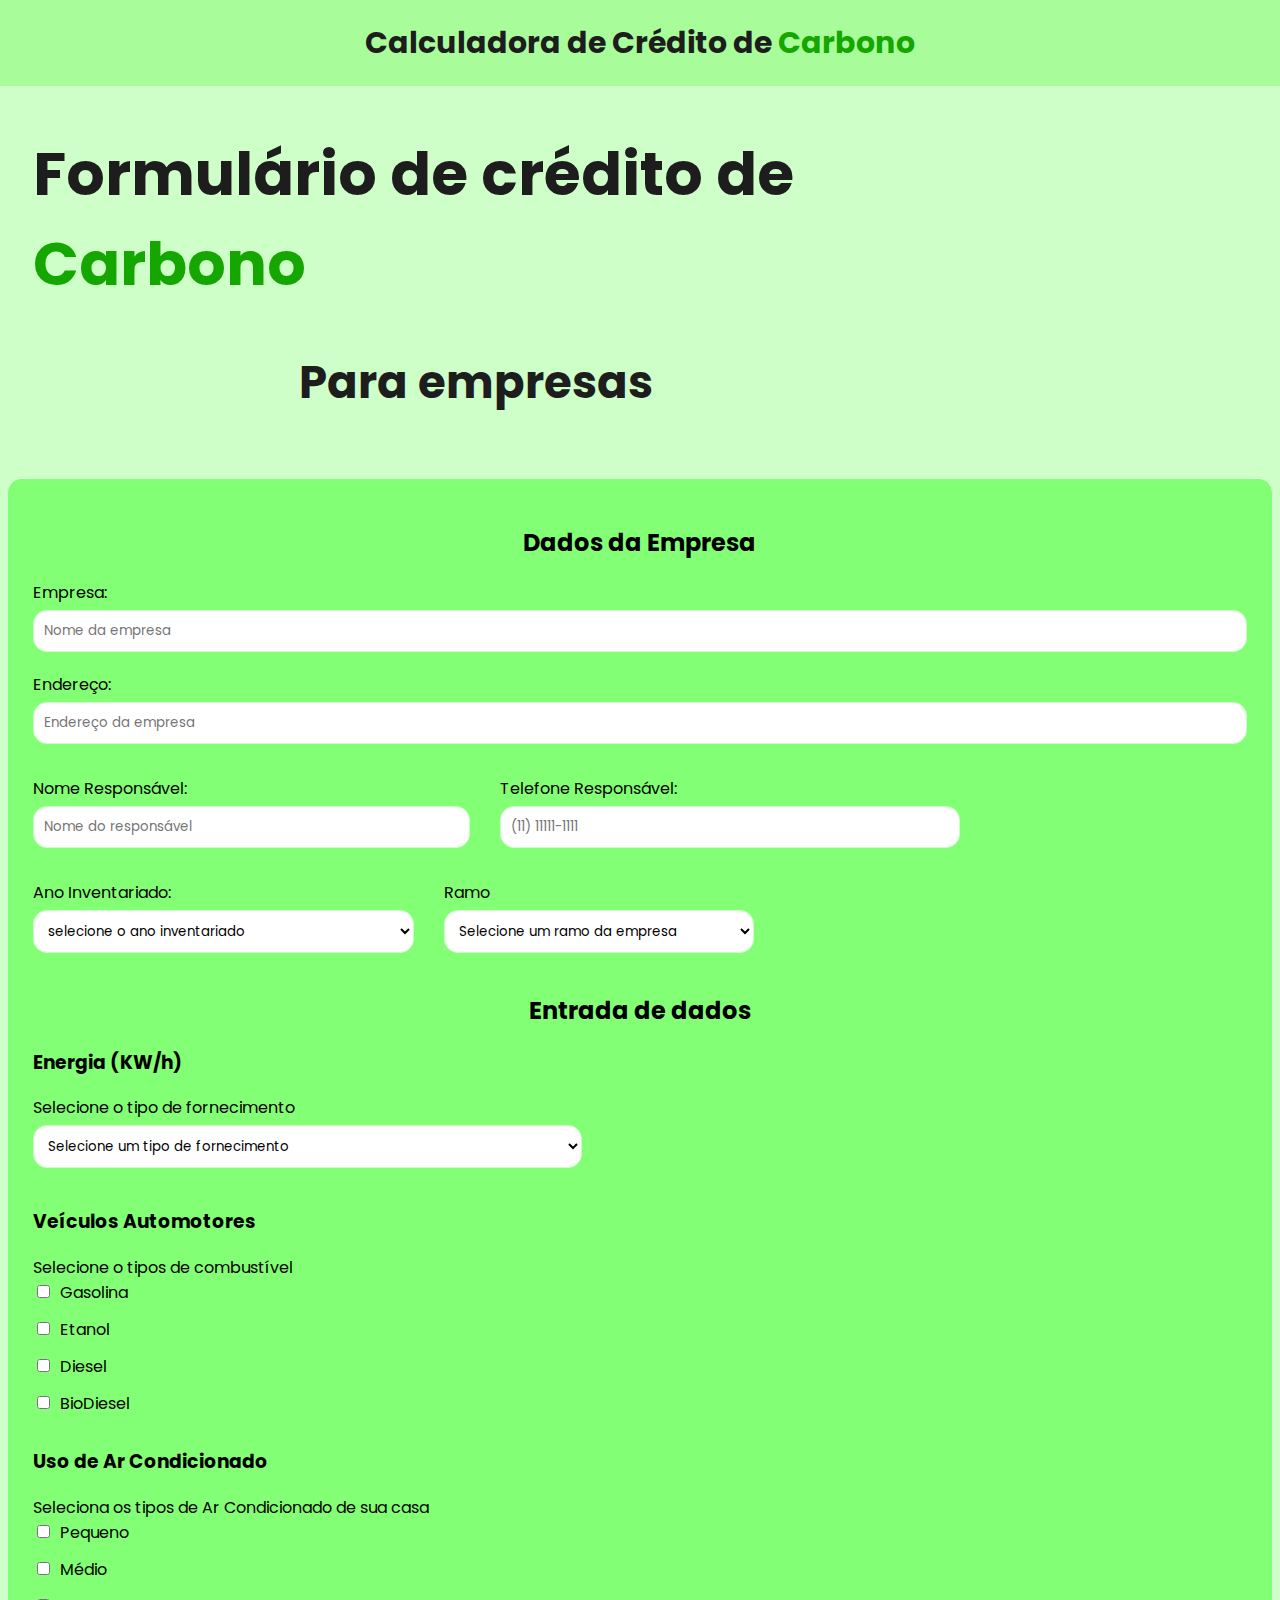
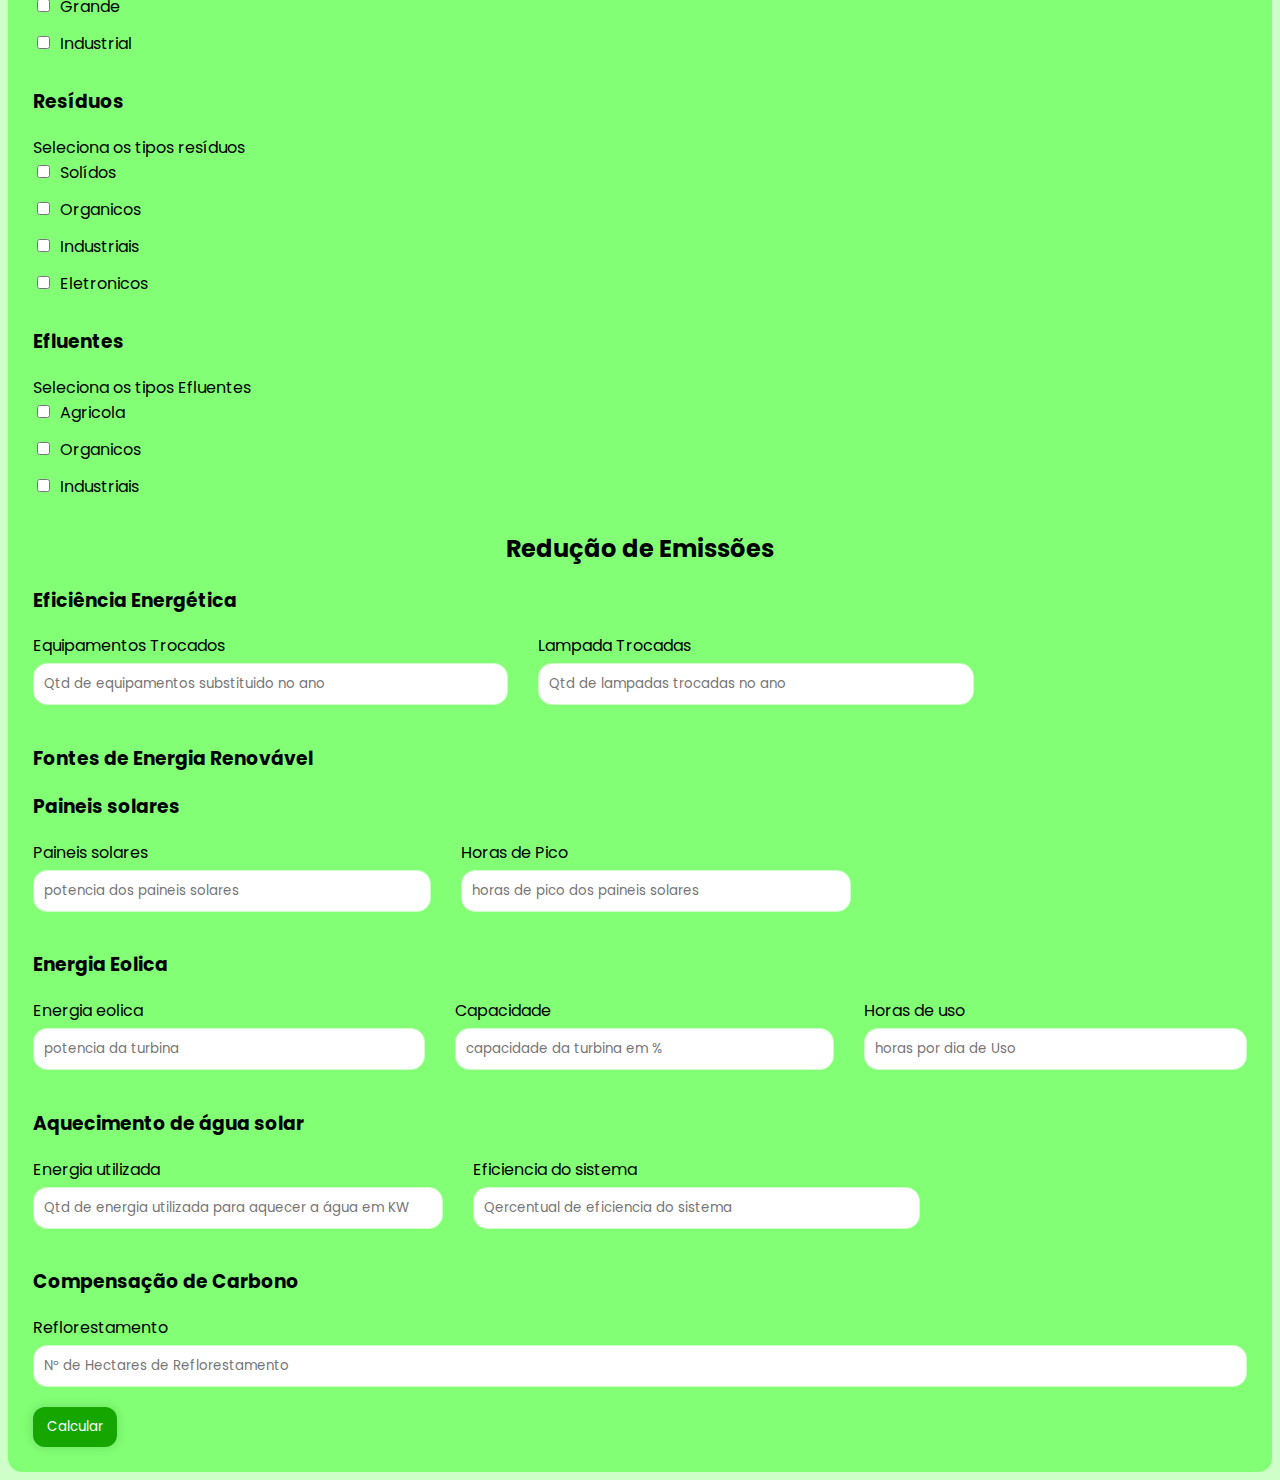
<file: templates/empresa/index.html>
<!doctype html>
<html lang="pt-BR">
<head>
    <meta charset="UTF-8">
    <meta name="viewport"
          content="width=device-width, user-scalable=no, initial-scale=1.0, maximum-scale=1.0, minimum-scale=1.0">
    <meta http-equiv="X-UA-Compatible" content="ie=edge">
    <link rel="stylesheet" href="/static/empresa/style.css">
    <title>Calculadora Empresa</title>
</head>
<body>
    <div id="navbar">
        <h1 class="title">Calculadora de Crédito de
            <span>Carbono</span>
        </h1>
    </div>
    <form action="/calculo" method="post">
        <div id="title_form">
            <div>
                <h1>Formulário de crédito de 
                    <span>Carbono</span>
                </h1>
                <h2>Para empresas</h2>
            </div>
        </div>
        <div class="formulario">
            <h2>Dados da Empresa</h2>
            <div>
                <div>
                    <input type="hidden" id="tipo" name="tipo" value="2">
                    <label for="nome_empresa">Empresa:</label>
                    <input type="text" id="nome_empresa" name="nome_empresa"
                           placeholder="Nome da empresa" required>
                </div>
                <div>
                    <label for="endereco_empresa">Endereço:</label>
                    <input type="text" id="endereco_empresa" name="endereco_empresa"
                           placeholder="Endereço da empresa" required>
                </div>
                <div class="input">
                    <div>
                        <label for="nomeResponsavel_empresa">Nome Responsável:</label>
                        <input type="text" id="nomeResponsavel_empresa" name="nomeResponsavel_empresa"
                               placeholder="Nome do responsável" required>
                    </div>
                    <div>
                        <label for="telefoneResponsavel_empresa">Telefone Responsável:</label>
                        <input type="tel" id="telefoneResponsavel_empresa" name="telefoneResponsavel_empresa"
                            placeholder="(11) 11111-1111" >
                    </div>
                </div>
                <div class="input">
                    <div>
                        <label for="ano_inventariado">Ano Inventariado: </label>
                        <select name="ano_inventariado" id="ano_inventariado">
                            <option value="0">selecione o ano inventariado</option>
                            <option value="2023">1 - 2023</option>
                            <option value="2022">2 - 2022</option>
                            <option value="2021">3 - 2021</option>
                            <option value="2020">4 - 2020</option>
                        </select>
                    </div>
                    <div>
                        <div>
                            <label for="ano_inventariado">Ramo</label>
                            <select name="ramo_empresa" id="ramo_empresa">
                                <option value="0">Selecione um ramo da empresa</option>
                                <option value="1">1 - Agro</option>
                                <option value="2">2 - Industrial</option>
                                <option value="3">3 - outros</option>
                            </select>
                        </div>
                    </div>

                </div>
            </div>
            <div>
                <h2>Entrada de dados</h2>
                <h3>Energia (KW/h)</h3>
                <div class="input">
                    <div class="fornecimento">
                        <label>Selecione o tipo de fornecimento</label>
                        <select name="tpFornecimento" id="tpFornecimento" onchange="OcultaEnergia()">
                            <option value="0">Selecione um tipo de fornecimento</option>
                            <option value="1">1 - Carvão</option>
                            <option value="2">2 - Gás Natural</option>
                            <option value="3">3 - Petróleo</option>
                            <option value="4">4 - Nuclear</option>
                            <option value="5">5 - Renovável</option>
                        </select>
                    </div>
                    <div class="fornecimento">
                        <label id="txEnCarvao" class="hidden">Carvão:</label>
                        <input type="number" id="enCarvao" name="enCarvao" class="hidden"
                               placeholder="Gasto de energia por mês(kw/h)">

                        <label id="txEnGasnatural" class="hidden">Gás Natural:</label>
                        <input type="number" id="enGasnatural" name="enGasnatural" class="hidden"
                            placeholder="Gasto de energia por mês(kw/h)">

                        <label id="txEnPetroleo" class="hidden">Petróleo:</label>
                        <input type="number" id="enPetroleo" name="enPetroleo" class="hidden"
                               placeholder="Gasto de energia por mês(kw/h)">

                        <label id="txEnNuclear" class="hidden">Nuclear:</label>
                        <input type="number" id="enNuclear" name="enNuclear" class="hidden"
                               placeholder="Gasto de energia por mês(kw/h)">

                        <label id="txEnRenovavel" class="hidden">Renovável:</label>
                        <input type="number" id="enRenovavel" name="enRenovavel" class="hidden"
                               placeholder="Gasto de energia por mês(kw/h)">
                    </div>
                </div>
                <div>
                    <h3>Veículos Automotores </h3>
                    <label type="text" id="ckeckComb" class="comb">Selecione o tipos de combustível</label>
                    <div>                    
                        <input type="checkbox" id="checkGasolina" onclick="toggleGasolina()">Gasolina
                        <div class="input">
                            <div class="comb">
                                <label for="gasolina" id="txGasolina" class="comb">Consumo de Gasolina (L)</label>
                                <input type="number" id="gasolina" name="gasolina"
                                    placeholder="Média mensal (L)">
                            </div>
                            <div class="comb">
                                <label for="tx_qtGasolina" id="tx_qtGasolina" class="comb">Qtd de veículos (Gasolina)</label>
                                <input type="number" id="qtGasolina" name="qtGasolina"
                                    placeholder="Qtd de veículos" >
                            </div>
                        </div>
                        <input type="checkbox" id="checkEtanol" onclick="toggleEtanol()">Etanol
                        <div class="input">
                            <div class="comb">
                                <label for="etanol" id="txEtanol" class="comb">Consumo de Etanol (L):</label>
                                <input type="number" id="etanol" name="etanol"
                                    placeholder="Média mensal (L)">
                            </div>
                            <div class="comb">
                                <label for="tx_qtEtanol" id="tx_qtEtanol" class="comb">Qtd de veículos (Etanol)</label>
                                <input type="number" id="qtEtanol" name="qtEtanol"
                                    placeholder="Qtd de veículos">
                            </div>
                        </div>
                        <input type="checkbox" id="checkDiesel" onclick="toggleDiesel()">Diesel
                        <div class="input">
                            <div class="comb">
                                <label for="diesel" id="txDiesel" class="comb">consumo de Diesel (L):</label>
                                <input type="number" id="diesel" name="diesel"
                                    placeholder="Média mensal (L)">
                            </div>
                            <div class="comb">
                                <label for="tx_qtDiesel" id="tx_qtDiesel" class="comb">Qtd de veículos (Diesel)</label>
                                <input type="number" id="qtDiesel" name="qtDiesel"
                                    placeholder="Qtd de veículos">
                            </div>
                        </div>
                        <input type="checkbox" id="checkBiodiesel" onclick="toggleBiodiesel()">BioDiesel
                        <div class="input">
                            <div class="comb">
                                <label for="biodiesel" id="txBiodiesel" class="comb">Consumo de BioDiesel (L)</label>
                                <input type="number" id="biodiesel" name="biodiesel"
                                    placeholder="Média mensal (L)">
                            </div>
                            <div class="comb">
                                <label for="tx_qtBioiesel" id="tx_qtBiodiesel" class="comb">Qtd de veículos (Biodiesel)</label>
                                <input type="number" id="qtBiodiesel" name="qtBiodiesel"
                                    placeholder="Qtd de veículos">
                            </div>
                        </div>
                    </div>
                </div>
                <div>
                    <div id="ar" class='arCondicionado'>
                    <h3>Uso de Ar Condicionado</h3>
                    <label type="text" id="ckeckComb" class="comb">Seleciona os tipos de Ar Condicionado de sua casa</label>                       
                    <div>
                        <input type="checkbox" id="checkArPequeno" onclick="toggleArPequeno()">Pequeno
                        <label for="arP" id="txarP">Ar condicionado (pequeno)</label>
                        <div class="input">
                            <div>
                                <input type="number" id="arP" name="arP" 
                                    placeholder="Qtd por dia (Horas)">
                            </div>
                            <div>  
                                <input type="number" id="qtarP" name="qtarP" 
                                placeholder="Qtd de Ar Condicionado">
                            </div>
                        </div>
                        <input type="checkbox" id="checkArMedio" onclick="toggleArMedio()">Médio
                        <label for="arM" id="txarM" class='arCondicionado'>Ar condicionado (médio)</label>
                        <div class="input">
                            <div>
                                <input type="number" id="arM" name="arM" 
                                    placeholder="Qtd por dia (Horas)">
                            </div>
                            <div>  
                                <input type="number" id="qtarM" name="qtarM" 
                                    placeholder="Qtd de Ar Condicionado">
                            </div>
                        </div>
                        <input type="checkbox" id="checkArGrande" onclick="toggleArGrand()">Grande
                        <label for="arG" id="txarG" class='arCondicionado'>Ar condicionado (grande)</label>
                        <div class="input">
                            <div>
                                <input type="number" id="arG" name="arG" 
                                    placeholder="Qtd por dia (Horas)">
                            </div>
                            <div>  
                                <input type="number" id="qtarg" name="qtarG" 
                                    placeholder="Qtd de Ar Condicionado">
                            </div>
                        </div>
                        <input type="checkbox" id="checkArIndustrial" onclick="toggleArIndustrial()">Industrial
                        <label for="arI" id="txarI" class='arCondicionado'>Ar condicionado (industrial)</label>
                        <div class="input">
                            <div>
                                <input type="number" id="arI" name="arI" 
                                    placeholder="Qtd por dia (Horas)">
                            </div>
                            <div>  
                                <input type="number" id="qtarI" name="qtarI" 
                                    placeholder="Qtd de Ar Condicionado">
                            </div>
                        </div>                     
                    </div>
                </div>
                <div id="residuos" class="residuos">
                    <h3>Resíduos</h3>
                    <label type="text" id="ckeckComb" class="comb">Seleciona os tipos resíduos</label>
                    <div>
                        <div>
                            <input type="checkbox" id="checkSolidos" onclick="toggleSolidos()">Solídos
                            <div class="input">
                                <div>
                                    <label for="txRsSolidos" id="txRsSolidos">Resíduos solídos</label>
                                    <input type="number" id="RsSolidos" name="RsSolidos" 
                                        placeholder="Qtd de resíduos (kg/dia)">
                                </div>
                            </div>
                        </div>
                        <div>
                            <input type="checkbox" id="checkOrganicos" onclick="toggleOrganicos()">Organicos
                            <div class="input">
                                <div>
                                    <label for="txRsOrganicos" id="txRsOrganicos">Resíduos orgânicos</label>
                                    <input type="number" id="RsOrganicos" name="RsOrganicos" 
                                        placeholder="Qtd de resíduos (kg/dia)">
                                </div>
                            </div>
                        </div>
                        <div>
                            <input type="checkbox" id="checkIndustriais" onclick="toggleIndustriais()">Industriais
                            <div class="input">
                                <div>
                                    <label for="txRsIndustriais" id="txRsIndustriais">Resíduos industriais</label>
                                    <input type="number" id="RsIndustriais" name="RsIndustriais" 
                                        placeholder="Qtd de resíduos (kg/dia)">
                                </div>
                            </div>
                        </div>
                        <div>
                            <input type="checkbox" id="checkEletronicos" onclick="toggleEletronicos()">Eletronicos
                            <div class="input">
                                <div>
                                    <label for="txRsEletronicos" id="txRsEletronicos">Resíduos Eletrônicos</label>
                                    <input type="number" id="RsEletronicos" name="RsEletronicos" 
                                        placeholder="Qtd de resíduos (kg/dia)">
                                </div>
                            </div>
                        </div>
                    </div>
                </div>
                <div id="efluentes" class="efluentes">
                    <h3>Efluentes</h3>
                    <label type="text" id="ckeckComb" class="comb">Seleciona os tipos Efluentes</label>
                    <div>
                        <div>
                            <input type="checkbox" id="checkAgricola" onclick="toggleAgricola()">Agricola
                            <div class="input">
                                <div>
                                    <label for="txEfAricola" id="txEfAricola">Efluentes Agricola</label>
                                    <input type="number" id="EfAgricola" name="EfAgricola" 
                                       placeholder="Qtd de efluentes (kg/dia)">
                                </div>
                            </div>
                            <input type="checkbox" id="checkDomestico" onclick="toggleDomestico()">Organicos
                            <div class="input">
                                <div>
                                    <label for="txEfDomestico" id="txEfDomestico">Efluentes Organicos</label>
                                    <input type="number" id="EfDomestico" name="EfDomestico" 
                                       placeholder="Qtd de efluentes (kg/dia)">
                                </div>
                            </div>
                            <input type="checkbox" id="checkIndustrical" onclick="toggleIndustrial()">Industriais
                            <div class="input">
                                <div>
                                    <label for="txEfIndustriais" id="txEfIndustriais">Efluentes Industriais</label>
                                    <input type="number" id="EfIndustriais" name="EfIndustriais" 
                                        placeholder="Qtd de efluentes (kg/dia)">
                                </div>
                            </div>
                        </div>
                    </div>
                </div>
            </div>
            <div id="producao" class='formProducao' style="display:none;">
                <h3>Produção</h3>
                <label type="text" id="ckeckComb" class="comb">Selecione os tipos de produção e QKg/dia</label>
                <div>
                    <div>
                        <input type="checkbox" id="checkAco" onclick="toggleAco()">Aço
                        <div class="input">
                            <div>
                                <label for="ProdAco" id="txProdAco">Produção de Aco</label>
                                <input type="number" id="ProdAco" name="ProdAco"
                                    placeholder="Qtd de aço produzido no mês">
                            </div>
                        </div>
                    </div>
                    <div>
                        <input type="checkbox" id="checkCimento" onclick="toggleCimento()">Cimento
                        <div class="input">
                            <div>
                                <label for="ProdCimento" id="txProdCimento">Produção de Cimento</label>
                                <input type="number" id="ProdCimento" name="ProdCimento"
                                    placeholder="Qtd de cimento produzido no mês">
                            </div>
                        </div>
                    </div>
                    <div>
                        <input type="checkbox" id="checkPapel" onclick="togglePapel()">Papel
                        <div class="input">
                            <div>
                                <label for="ProdPapel" id="txProdPapel">Produção de Papel</label>
                                <input type="number" id="ProdPapel" name="ProdPapel"
                                    placeholder="Qtd de papel produzido no mês">
                            </div>
                        </div>
                    </div>
                    <div>
                        <input type="checkbox" id="checkVidro" onclick="toggleVidro()">Vidro
                        <div class="input">
                            <div>
                                <label for="ProdVidro" id="txProdVidro">Produção de Vidro:</label>
                                <input type="number" id="ProdVidro" name="ProdVidro"
                                    placeholder="Qtd de vidro produzido no mês">
                            </div>
                        </div>
                    </div>
                    <div>
                        <input type="checkbox" id="checkAluminio" onclick="toggleAluminio()">Alumínio
                        <div class="input">
                            <div>
                                <label for="ProdAluminio" id="txProdAluminio">Produção de Aluminio:</label>
                                <input type="number" id="ProdAluminio" name="ProdAluminio"
                                    placeholder="Qtd de alumínio produzido no mês">
                            </div>
                        </div>
                    </div>
                    <div>
                        <input type="checkbox" id="checkProdEtanol" onclick="toggleProdEtanol()">Etanol
                        <div class="input">
                            <div>
                                <label for="ProdEtanol" id="txProdEtanol">Produção de etanol:</label>
                                <input type="number" id="ProdEtanol" name="ProdEtanol"
                                    placeholder="Qtd de etanol produzido no mês">
                            </div>
                        </div>
                    </div>
                    <div>
                        <input type="checkbox" id="checkAmonia" onclick="toggleAmonia()">Amonia
                        <div class="input">
                            <div>
                                <label for="ProdAmonia" id="txProdAmonia">Produção de Amonia</label>
                                <input type="number" id="ProdAmonia" name="ProdAmonia"
                                    placeholder="Qtd de amonia produzido no mês">
                            </div>
                        </div>
                    </div>
                    <div>
                        <input type="checkbox" id="checkEleCarvao" onclick="toggleEleCarvao()">Eletricidade por carvão
                        <div class="input">
                            <div>
                                <label for="ProdEletricidade_Carvao" id="txEleCarvao">Produção de Eletricidade por Carvão:</label>
                                <input type="number" id="ProdEletricidade_Carvao" name="ProdEletricidade_Carvao"
                                    placeholder="Qtd de eletricidade por queima de carvão produzido no mês">
                            </div>
                        </div>
                    </div>
                    <div>
                        <input type="checkbox" id="checkEleGas" onclick="toggleEleGas()">Eletricidade por Gás Natural
                        <div class="input">
                            <div>
                                <label for="ProdEletricidade_GasNat" id="txEleGas">Produção de Eletricidade Gás Natural:</label>
                                <input type="number" id="ProdEletricidade_GasNat" name="ProdEletricidade_GasNat"
                                    placeholder="Qtd de eletricidade por queima de gás natural produzido no mês">
                            </div>
                        </div>
                    </div>
                    <div>
                        <input type="checkbox" id="checkElePetroleo" onclick="toggleElePetroleo()">Eletricidade por Petróleo
                        <div class="input">
                            <div>
                                <label for="ProdEletricidade_Petroleo" id="txElePetroleo">Produção de Eletricidade por Petróleo:</label>
                                <input type="number" id="ProdEletricidade_Petroleo" name="ProdEletricidade_Petroleo"
                                    placeholder="Qtd de eletricidade por queima de petróleo produzido no mês">
                            </div>
                        </div>
                    </div>
                </div>
            </div>
            <div id="agro" class='formAgro' style="display:none;">
                <h3>Agro</h3>
                <div>
                    <div class="input">
                        <div>
                            <label for="cult_solo">Cultivo em solos Orgânicos</label>
                            <input type="number" id="cult_solo" name="cult_solo"
                                placeholder="Qtd de cultivo">
                        </div>
                    </div>
                    <div class="input">
                        <div>
                            <label for="solo_mineral">Cultivo em solo mineral</label>
                            <input type="number" id="solo_mineral" name="solo_mineral"
                                placeholder="Qtd de cultivo">
                        </div>
                    </div>
                    <div class="input">
                        <div>
                            <label for="desmatamento">desmatamento e conversão de terras</label>
                            <input type="number" id="desmatamento" name="desmatamento"
                                placeholder="Qtd de desmatamento">
                        </div>
                    </div>
                </div>                  
            </div>
        <div id="reducao">
            <h2>Redução de Emissões</h2>
            <h3>Eficiência Energética</h3>
            <div>
                <div class="input">
                    <div>
                        <label for="txEquipamento" id="txEquipamento">Equipamentos Trocados</label>
                        <input type="number" id="equipamento" name="equipamento"
                            placeholder="Qtd de equipamentos substituido no ano">
                    </div>
                    <div>
                        <label for="txIluminacao" id="txIluminacao">Lampada Trocadas</label>
                        <input type="number" id="iluminacao" name="iluminacao"
                            placeholder="Qtd de lampadas trocadas no ano">
                    </div>
                </div>
                <h3>Fontes de Energia Renovável</h3>
                <div>
                    <h3>Paineis solares</h3>
                    <div class="input">
                        <div>
                             <label for="txsolar" id="txSolar">Paineis solares</label>
                            <input type="number" id="Psolar" name="Psolar"
                                placeholder="potencia dos paineis solares">
                        </div>
                        <div>
                            <label for="txPico" id="txPico">Horas de Pico</label>
                            <input type="number" id="Hsolar" name="Hsolar"
                                placeholder="horas de pico dos paineis solares">
                        </div>
                    </div>
                    <h3>Energia Eolica</h3>
                    <div class="input">
                        <div>
                            <label for="txEolica" id="txEolica">Energia eolica</label>
                            <input type="number" id="Peolica" name="Peolica"
                                placeholder="potencia da turbina">
                        </div>
                        <div>
                            <label>Capacidade</label>
                            <input type="number" id="Ceolica" name="Ceolica"
                                placeholder="capacidade da turbina em %">
                        </div>
                        <div>
                            <label>Horas de uso</label>
                            <input type="number" id="Heolica" name="Heolica"
                                placeholder="horas por dia de Uso">
                        </div>
                    </div>
                    <h3>Aquecimento de água solar</h3>
                    <div class="input">
                        <div>
                            <label for="txAQtdlar">Energia utilizada</label>
                            <input type="number" id="Csolar" name="Csolar"
                                placeholder="Qtd de energia utilizada para aquecer a água em KW">
                        </div>
                        <div>
                            <label>Eficiencia do sistema</label>
                            <input type="number" id="Esolar" name="Esolar"
                                placeholder="Qercentual de eficiencia do sistema">
                        </div>
                    </div>
                </div>
                <h3>Compensação de Carbono</h3>
                <div>
                    <div>
                        <label for="txReflorestamento" id="txReflorestamento">Reflorestamento</label>
                        <input type="number" id="Reflorestamento" name="Reflorestamento"
                            placeholder="Nº de Hectares de Reflorestamento">
                    </div>
                </div>
            </div>
            <!--
            <h3>Transporte Sustentável</h3>
            <label for="txCarEletrico" id="txCarEletrico">Carros Eletricos (em teste)</label>
            <input type="number" id="CarEletrico" name="CarEletrico"
                   placeholder="Nº de Carros Elétricos">
            <label for="txTpPublico" id="txTpPublico">Transporte Publicos (em teste)</label>
            <input type="number" id="TpPublico" name="TpPublico"
                   placeholder="Qtd">
            <label for="txCaminhada" id="txCaminhada">caminhada ou ciclismos (em teste)</label>
            <input type="number" id="Caminhada" name="Caminhada"
                   placeholder="Qtd">
            <h3>Redução de Resíduos</h3>
            <label for="txReciclagemPapel" id="txReciclagemPapel">Reciclagem de papel (em teste)</label>
            <input type="number" id="ReciclagemPapel" name="Reciclagem"
                   placeholder="Nº de Toneladas de Papel Recicladas">
            <label for="txComp" id="txComp">Compostagem (em teste)</label>
            <input type="number" id="Comp" name="Comp"
                   placeholder="Qtd">
            <label for="txPlast" id="txPlast">Redução de plastico (em teste)</label>
            <input type="number" id="Plast" name="Plast"
                   placeholder="Qtd">
            <h3>Agricultura Sustentável</h3>
            <label for="txAgricultura" id="txAgricultura">Agricultura Regenerativa (em teste)</label>
            <input type="number" id="Agricultura" name="Agricultura"
                   placeholder="Qtd">
            <label for="txCarne" id="txCarne">Redução de carne (em teste)</label>
            <input type="number" id="Carne" name="Carne"
                   placeholder="Qtd">
        -->
            </div>
                <button class="btn-default" type="submit">Calcular</button>
        </div>
    </form>
    <script src="/static/empresa/script.js" defer></script>
</body>
</html>
</file>
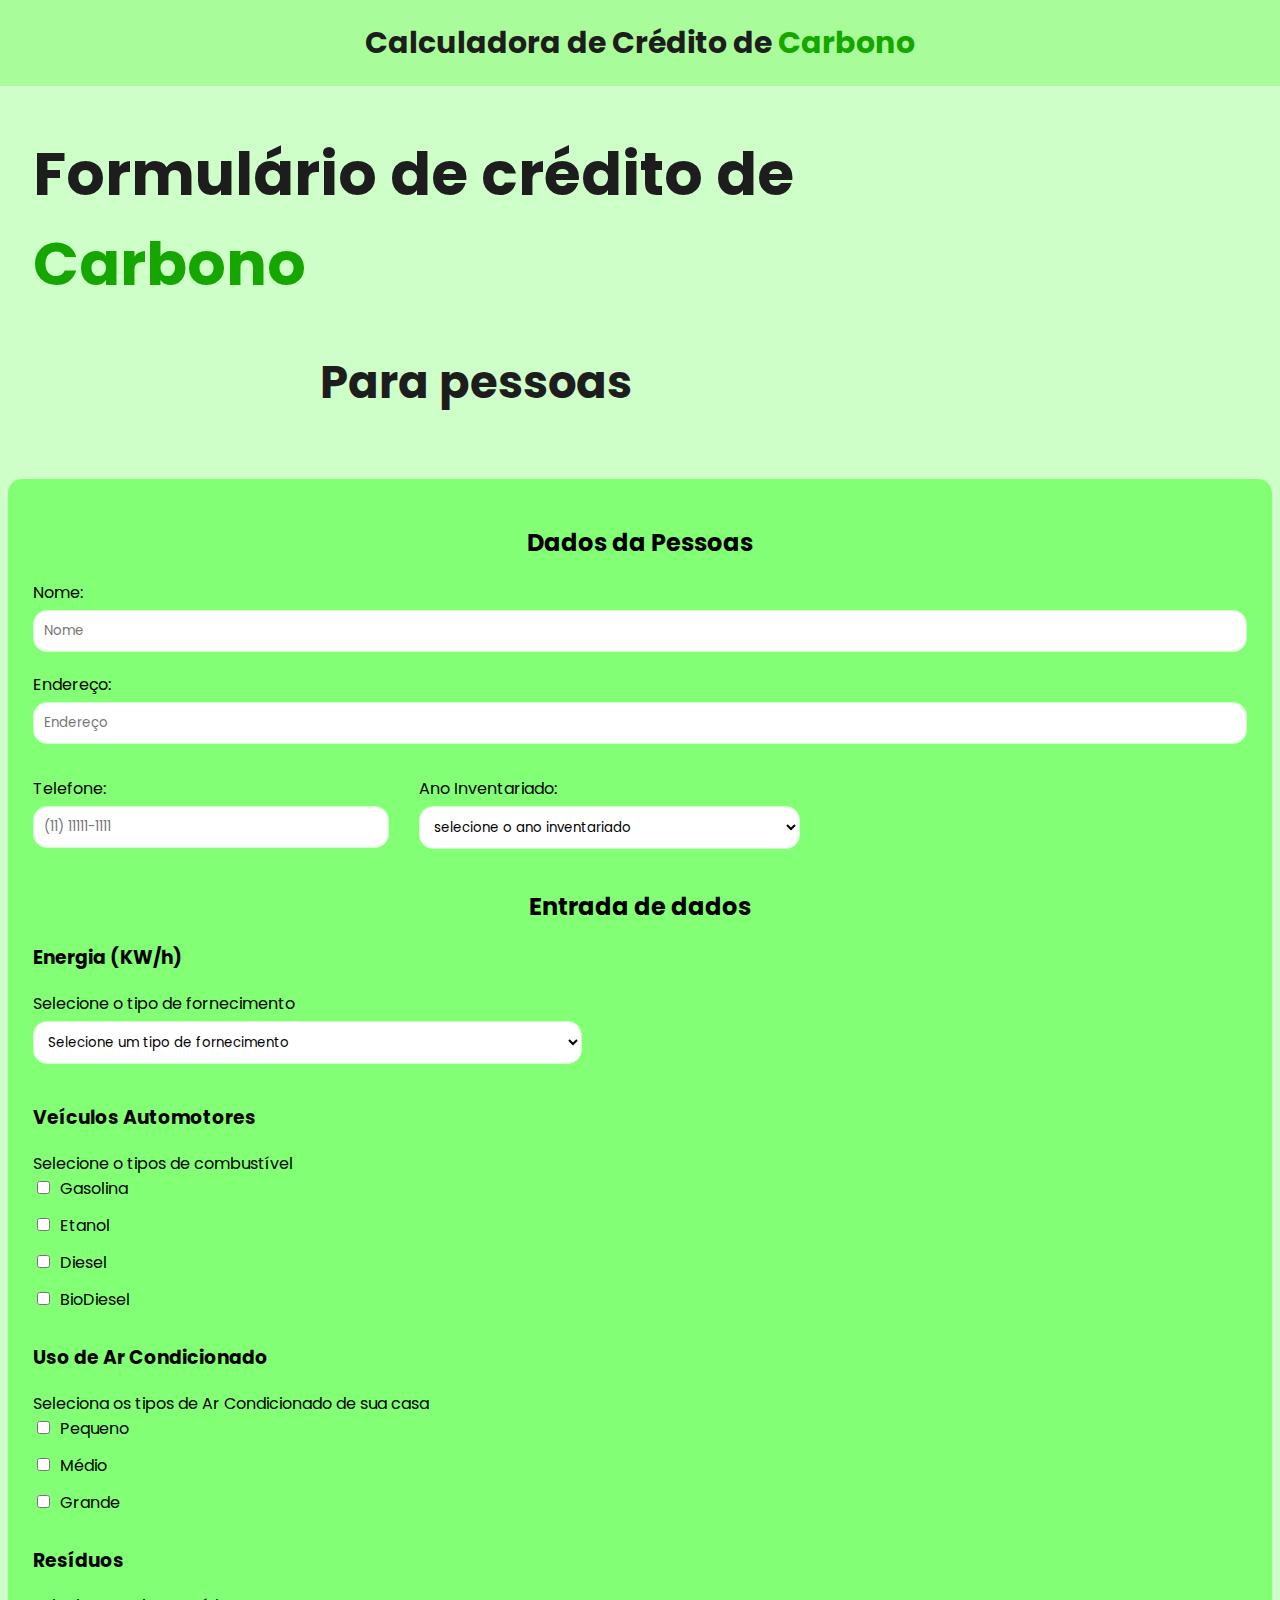
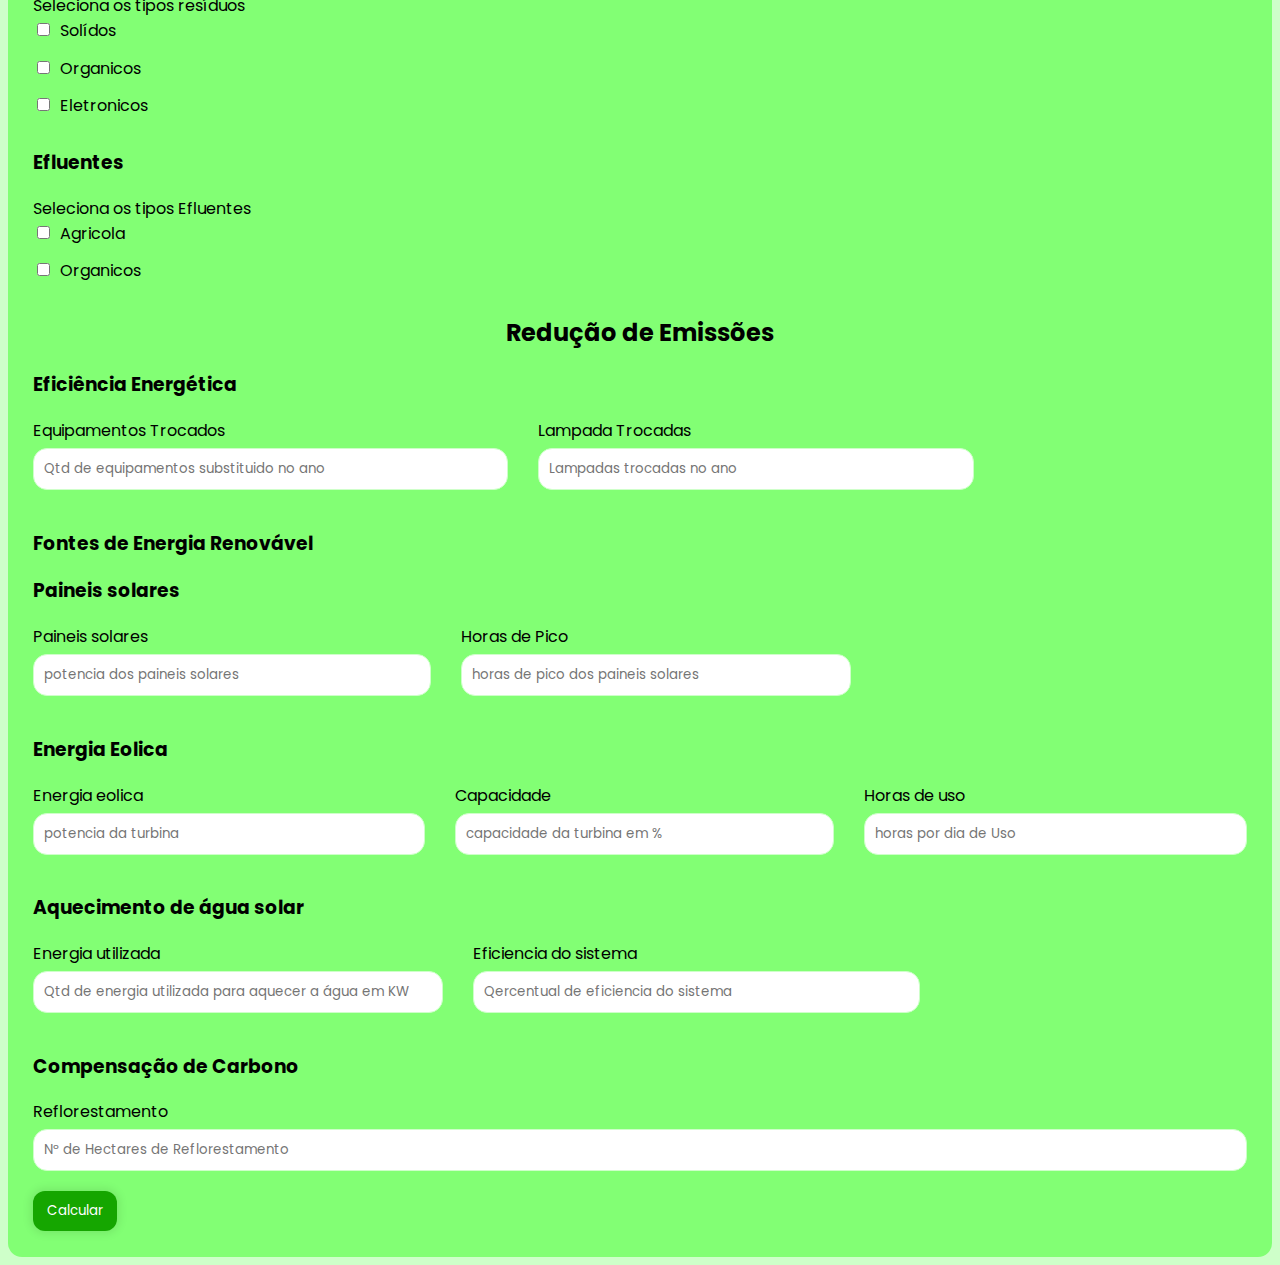
<file: templates/pessoa/index.html>
<!doctype html>
<html lang="pt-BR">
<head>
    <meta charset="UTF-8">
    <meta name="viewport"
          content="width=device-width, user-scalable=no, initial-scale=1.0, maximum-scale=1.0, minimum-scale=1.0">
    <meta http-equiv="X-UA-Compatible" content="ie=edge">
    <link rel="stylesheet" href="/static/pessoa/style.css">
    <title>Calculadora Pessoa</title>
</head>
<body>
    <div id="navbar">
        <h1 class="title">Calculadora de Crédito de
            <span>Carbono</span>
        </h1>
    </div>
    <form action="/calculo" method="post">
        <div id="title_form">
            <div>
                <h1>Formulário de crédito de 
                    <span>Carbono</span>
                </h1>
                <h2>Para pessoas</h2>
            </div>
        </div>
        <div class="formulario">
            <h2>Dados da Pessoas</h2>
            <div id="dados_pessoais">
                <div>
                    <input type="hidden" id="tipo" name="tipo" value="1">
                    <label for="nome">Nome:</label>
                    <input type="text" id="nome" name="nome"
                        placeholder="Nome" required>
                </div>
                <div>
                    <label for="endereco">Endereço:</label>
                    <input type="text" id="endereco" name="endereco"
                       placeholder="Endereço" required>
                </div>
                <div class="input" id="input_tel_ano">
                    <div>
                        <label for="telefone">Telefone:</label>
                        <input type="tel" id="telefone" name="telefone"
                            placeholder="(11) 11111-1111" >
                    </div>
                    <div>
                        <label for="ano_inventariado">Ano Inventariado: </label>
                        <select name="ano_inventariado" id="ano_inventariado">
                            <option value="0">selecione o ano inventariado</option>
                            <option value="2023">1 - 2023</option>
                            <option value="2022">2 - 2022</option>
                            <option value="2021">3 - 2021</option>
                            <option value="2020">4 - 2020</option>
                        </select>
                    </div>
                </div>
            </div>
            <div>
                <h2>Entrada de dados</h2>
                <h3>Energia (KW/h)</h3>
                <div class="input">
                    <div class="fornecimento">
                        <label>Selecione o tipo de fornecimento</label>
                        <select name="tpFornecimento" id="tpFornecimento" onchange="OcultaEnergia()">
                            <option value="0">Selecione um tipo de fornecimento</option>
                            <option value="1">1 - Carvão</option>
                            <option value="2">2 - Gás Natural</option>
                            <option value="3">3 - Petróleo</option>
                            <option value="4">4 - Nuclear</option>
                            <option value="5">5 - Renovável</option>
                        </select>
                    </div>
                    <div class="fornecimento">
                        <label id="txEnCarvao" class="hidden">Carvão:</label>
                        <input type="number" id="enCarvao" name="enCarvao" class="hidden"
                               placeholder="Gasto de energia por mês(kw/h)">

                        <label id="txEnGasnatural" class="hidden">Gás Natural:</label>
                        <input type="number" id="enGasnatural" name="enGasnatural" class="hidden"
                            placeholder="Gasto de energia por mês(kw/h)">

                        <label id="txEnPetroleo" class="hidden">Petróleo:</label>
                        <input type="number" id="enPetroleo" name="enPetroleo" class="hidden"
                               placeholder="Gasto de energia por mês(kw/h)">

                        <label id="txEnNuclear" class="hidden">Nuclear:</label>
                        <input type="number" id="enNuclear" name="enNuclear" class="hidden"
                               placeholder="Gasto de energia por mês(kw/h)">

                        <label id="txEnRenovavel" class="hidden">Renovável:</label>
                        <input type="number" id="enRenovavel" name="enRenovavel" class="hidden"
                               placeholder="Gasto de energia por mês(kw/h)">
                    </div>
                </div>
                <div>
                    <h3>Veículos Automotores </h3>
                    <label type="text" id="ckeckComb" class="comb">Selecione o tipos de combustível</label>
                    <div>                    
                        <input type="checkbox" id="checkGasolina" onclick="toggleGasolina()">Gasolina
                        <div class="input">
                            <div class="comb">
                                <label for="gasolina" id="txGasolina" class="comb">Consumo de Gasolina (L)</label>
                                <input type="number" id="gasolina" name="gasolina"
                                    placeholder="Média mensal (L)">
                            </div>
                            <div class="comb">
                                <label for="tx_qtGasolina" id="tx_qtGasolina" class="comb">Qtd de veículos (Gasolina)</label>
                                <input type="number" id="qtGasolina" name="qtGasolina"
                                    placeholder="Qtd de veículos" >
                            </div>
                        </div>
                        <input type="checkbox" id="checkEtanol" onclick="toggleEtanol()">Etanol
                        <div class="input">
                            <div class="comb">
                                <label for="etanol" id="txEtanol" class="comb">Consumo de Etanol (L):</label>
                                <input type="number" id="etanol" name="etanol"
                                    placeholder="Média mensal (L)">
                            </div>
                            <div class="comb">
                                <label for="tx_qtEtanol" id="tx_qtEtanol" class="comb">Qtd de veículos (Etanol)</label>
                                <input type="number" id="qtEtanol" name="qtEtanol"
                                    placeholder="Qtd de veículos">
                            </div>
                        </div>
                        <input type="checkbox" id="checkDiesel" onclick="toggleDiesel()">Diesel
                        <div class="input">
                            <div class="comb">
                                <label for="diesel" id="txDiesel" class="comb">consumo de Diesel (L):</label>
                                <input type="number" id="diesel" name="diesel"
                                    placeholder="Média mensal (L)">
                            </div>
                            <div class="comb">
                                <label for="tx_qtDiesel" id="tx_qtDiesel" class="comb">Qtd de veículos (Diesel)</label>
                                <input type="number" id="qtDiesel" name="qtDiesel"
                                    placeholder="Qtd de veículos">
                            </div>
                        </div>
                        <input type="checkbox" id="checkBiodiesel" onclick="toggleBiodiesel()">BioDiesel
                        <div class="input">
                            <div class="comb">
                                <label for="biodiesel" id="txBiodiesel" class="comb">Consumo de BioDiesel (L)</label>
                                <input type="number" id="biodiesel" name="biodiesel"
                                    placeholder="Média mensal (L)">
                            </div>
                            <div class="comb">
                                <label for="tx_qtBioiesel" id="tx_qtBiodiesel" class="comb">Qtd de veículos (Biodiesel)</label>
                                <input type="number" id="qtBiodiesel" name="qtBiodiesel"
                                    placeholder="Qtd de veículos">
                            </div>
                        </div>
                    </div>
                </div>
                <div>
                    <div id="ar" class='arCondicionado'>
                    <h3>Uso de Ar Condicionado</h3>
                    <label type="text" id="ckeckComb" class="comb">Seleciona os tipos de Ar Condicionado de sua casa</label>                       
                    <div>
                        <input type="checkbox" id="checkArPequeno" onclick="toggleArPequeno()">Pequeno
                        <label for="arP" id="txarP">Ar condicionado (pequeno)</label>
                        <div class="input">
                            <div>
                                <input type="number" id="arP" name="arP" 
                                    placeholder="Qtd por dia (Horas)">
                            </div>
                            <div>  
                                <input type="number" id="qtarP" name="qtarP" 
                                placeholder="Qtd de Ar Condicionado">
                            </div>
                        </div>
                        <input type="checkbox" id="checkArMedio" onclick="toggleArMedio()">Médio
                        <label for="arM" id="txarM" class='arCondicionado'>Ar condicionado (médio)</label>
                        <div class="input">
                            <div>
                                <input type="number" id="arM" name="arM" 
                                    placeholder="Qtd por dia (Horas)">
                            </div>
                            <div>  
                                <input type="number" id="qtarM" name="qtarM" 
                                    placeholder="Qtd de Ar Condicionado">
                            </div>
                        </div>
                        <input type="checkbox" id="checkArGrande" onclick="toggleArGrand()">Grande
                        <label for="arG" id="txarG" class='arCondicionado'>Ar condicionado (grande)</label>
                        <div class="input">
                            <div>
                                <input type="number" id="arG" name="arG" 
                                    placeholder="Qtd por dia (Horas)">
                            </div>
                            <div>  
                                <input type="number" id="qtarg" name="qtarG" 
                                    placeholder="Qtd de Ar Condicionado">
                            </div>
                        </div>                  
                    </div>
                </div>
                <div id="residuos" class="residuos">
                    <h3>Resíduos</h3>
                    <label type="text" id="ckeckComb" class="comb">Seleciona os tipos resíduos</label>
                    <div>
                        <div>
                            <input type="checkbox" id="checkSolidos" onclick="toggleSolidos()">Solídos
                            <div class="input">
                                <div>
                                    <label for="txRsSolidos" id="txRsSolidos">Resíduos solídos</label>
                                    <input type="number" id="RsSolidos" name="RsSolidos" 
                                        placeholder="Qtd de resíduos (kg/dia)">
                                </div>
                            </div>
                        </div>
                        <div>
                            <input type="checkbox" id="checkOrganicos" onclick="toggleOrganicos()">Organicos
                            <div class="input">
                                <div>
                                    <label for="txRsOrganicos" id="txRsOrganicos">Resíduos orgânicos</label>
                                    <input type="number" id="RsOrganicos" name="RsOrganicos" 
                                        placeholder="Qtd de resíduos (kg/dia)">
                                </div>
                            </div>
                        </div>
                        <div>
                            <input type="checkbox" id="checkEletronicos" onclick="toggleEletronicos()">Eletronicos
                            <div class="input">
                                <div>
                                    <label for="txRsEletronicos" id="txRsEletronicos">Resíduos Eletrônicos</label>
                                    <input type="number" id="RsEletronicos" name="RsEletronicos" 
                                        placeholder="Qtd de resíduos (kg/dia)">
                                </div>
                            </div>
                        </div>
                    </div>
                </div>
                <div id="efluentes" class="efluentes">
                    <h3>Efluentes</h3>
                    <label type="text" id="ckeckComb" class="comb">Seleciona os tipos Efluentes</label>
                    <div>
                        <div>
                            <input type="checkbox" id="checkAgricola" onclick="toggleAgricola()">Agricola
                            <div class="input">
                                <div>
                                    <label for="txEfAricola" id="txEfAricola">Efluentes Agricola</label>
                                    <input type="number" id="EfAgricola" name="EfAgricola" 
                                       placeholder="Qtd de efluentes (kg/dia)">
                                </div>
                            </div>
                            <input type="checkbox" id="checkDomestico" onclick="toggleDomestico()">Organicos
                            <div class="input">
                                <div>
                                    <label for="txEfDomestico" id="txEfDomestico">Efluentes Organicos</label>
                                    <input type="number" id="EfDomestico" name="EfDomestico" 
                                       placeholder="Qtd de efluentes (kg/dia)">
                                </div>
                            </div>
                        </div>
                    </div>
                </div>
            </div>
            <div id="reducao">
                <h2>Redução de Emissões</h2>
                <h3>Eficiência Energética</h3>
                <div>
                    <div class="input">
                        <div>
                            <label for="txEquipamento" id="txEquipamento">Equipamentos Trocados</label>
                            <input type="number" id="equipamento" name="equipamento"
                                placeholder="Qtd de equipamentos substituido no ano">
                        </div>
                        <div>
                            <label for="txIluminacao" id="txIluminacao">Lampada Trocadas</label>
                            <input type="number" id="iluminacao" name="iluminacao"
                                placeholder="Lampadas trocadas no ano">
                        </div>
                    </div>
                    <h3>Fontes de Energia Renovável</h3>
                    <div>
                        <h3>Paineis solares</h3>
                        <div class="input">
                            <div>
                                 <label for="txsolar" id="txSolar">Paineis solares</label>
                                <input type="number" id="Psolar" name="Psolar"
                                    placeholder="potencia dos paineis solares">
                            </div>
                            <div>
                                <label for="txPico" id="txPico">Horas de Pico</label>
                                <input type="number" id="Hsolar" name="Hsolar"
                                    placeholder="horas de pico dos paineis solares">
                            </div>
                        </div>
                        <h3>Energia Eolica</h3>
                        <div class="input">
                            <div>
                                <label for="txEolica" id="txEolica">Energia eolica</label>
                                <input type="number" id="Peolica" name="Peolica"
                                    placeholder="potencia da turbina">
                            </div>
                            <div>
                                <label>Capacidade</label>
                                <input type="number" id="Ceolica" name="Ceolica"
                                    placeholder="capacidade da turbina em %">
                            </div>
                            <div>
                                <label>Horas de uso</label>
                                <input type="number" id="Heolica" name="Heolica"
                                    placeholder="horas por dia de Uso">
                            </div>
                        </div>
                        <h3>Aquecimento de água solar</h3>
                        <div class="input">
                            <div>
                                <label for="txAQtdlar">Energia utilizada</label>
                                <input type="number" id="Csolar" name="Csolar"
                                    placeholder="Qtd de energia utilizada para aquecer a água em KW">
                            </div>
                            <div>
                                <label>Eficiencia do sistema</label>
                                <input type="number" id="Esolar" name="Esolar"
                                    placeholder="Qercentual de eficiencia do sistema">
                            </div>
                        </div>
                    </div>
                    <h3>Compensação de Carbono</h3>
                    <div>
                        <div>
                            <label for="txReflorestamento" id="txReflorestamento">Reflorestamento</label>
                            <input type="number" id="Reflorestamento" name="Reflorestamento"
                                placeholder="Nº de Hectares de Reflorestamento">
                        </div>
                    </div>
                </div>
                <!--
                <h3>Transporte Sustentável</h3>
                <label for="txCarEletrico" id="txCarEletrico">Carros Eletricos (em teste)</label>
                <input type="number" id="CarEletrico" name="CarEletrico"
                       placeholder="Nº de Carros Elétricos">
                <label for="txTpPublico" id="txTpPublico">Transporte Publicos (em teste)</label>
                <input type="number" id="TpPublico" name="TpPublico"
                       placeholder="Qtd">
                <label for="txCaminhada" id="txCaminhada">caminhada ou ciclismos (em teste)</label>
                <input type="number" id="Caminhada" name="Caminhada"
                       placeholder="Qtd">
                <h3>Redução de Resíduos</h3>
                <label for="txReciclagemPapel" id="txReciclagemPapel">Reciclagem de papel (em teste)</label>
                <input type="number" id="ReciclagemPapel" name="Reciclagem"
                       placeholder="Nº de Toneladas de Papel Recicladas">
                <label for="txComp" id="txComp">Compostagem (em teste)</label>
                <input type="number" id="Comp" name="Comp"
                       placeholder="Qtd">
                <label for="txPlast" id="txPlast">Redução de plastico (em teste)</label>
                <input type="number" id="Plast" name="Plast"
                       placeholder="Qtd">
                <h3>Agricultura Sustentável</h3>
                <label for="txAgricultura" id="txAgricultura">Agricultura Regenerativa (em teste)</label>
                <input type="number" id="Agricultura" name="Agricultura"
                       placeholder="Qtd">
                <label for="txCarne" id="txCarne">Redução de carne (em teste)</label>
                <input type="number" id="Carne" name="Carne"
                       placeholder="Qtd">
            -->
            </div>
            <button class="btn-default" type="submit">Calcular</button>
        </div>
    </form>
    <script src="/static/pessoa/script.js" defer></script>
</body>
</html>
</file>
<file: static/empresa/style.css>
@import url('https://fonts.googleapis.com/css2?family=Poppins:ital,wght@0,100;0,200;0,300;0,400;0,500;0,600;0,700;0,800;0,900;1,100;1,200;1,300;1,400;1,500;1,600;1,700;1,800;1,900&display=swap');

*{
    font-family: 'poppins', sans-serif;
    scroll-behavior: smooth;
}

body{
    background-color: #ceffc9;
}

.title{
    font-size: 30px;
    color: #1d1d1d;
}

h2{
    text-align: center;
}

#navbar{
    position: fixed;
    top: 0;
    left: 0;
    background-color: #a8fd9a;
    width: 100%;
    display: flex;
    justify-content: center;
    padding: 0 0;
    height: auto;
    z-index: 1000;
    
}

#navbar .title span{
    color: #15a600;
}

#title_form{
    display: flex;
    width: 35%;
    font-size: 30px;
    color: #1d1d1d;
    margin: 2%;
}

#title_form span{
    color: #15a600;
}

form{
    display: flex;
    margin-top: 7%;
    justify-content: center;
    gap: 10%;
}

.formulario {
    position: relative;
    background-color: #82ff74;
    width: 45%;
    padding: 2%;
    border-radius: 14px;
}

.input{
    display: flex;
    gap: 30px;
    margin-top: 1%;
}


.fornecimento,
.comb{
    width: auto;
}



input[type="text"],
input[type="tel"],
input[type="number"],
select {
    background-color: #ffffff;
    width: 100%;
    padding: 10px;
    margin: 5px 0 20px;
    border: 1px solid #ceffc9;
    border-radius: 14px;
    box-sizing: border-box;
    transition: border-color 0.3s;
}

input[type="text"]:focus,
input[type="tel"]:focus,
input[type="number"]:focus,
select:focus {
    border-color: #15a600;
    outline: none;
}


input[type="checkbox"] {
    margin-right: 10px;
}

.btn-default{
    color: #ffffff;
    border: none;
    align-items: center;
    justify-content: center;
    background-color: #15a600;
    border-radius: 12px;
    padding: 10px 14px;
    font-weight: 10px;
    box-shadow: 0px 0px 10px 2px rgba(0,0, 0, 0.1);
    cursor: pointer;
    transition: backgrond-color .3s ease;
}
.btn-default:hover{
    background-color: #1dd800;
}

#teste{
    background-color: red;
    padding: 2%;
    border-radius: 14px;
}

@media screen and (max-width: 1600px){
    form{
        display: block;
        align-items: center;
        justify-content: center;
    }

    .formulario{
        width: 96%;
    }

    #title_form{
        width: 50%;
        margin-top: 5%;
    }

    #navbar{
        text-align: center;
    }
}

@media screen and (max-width: 1300px){
    form{
        display: block;
        align-items: center;
        justify-content: center;
    }

    .formulario{
        width: 96%;
    }

    #title_form{
        width: 70%;
        margin-top: 7%;
    }

    #navbar{
        text-align: center;
    }
}


@media screen and (max-width: 550px){
    form{
        display: block;
        align-items: center;
        justify-content: center;
    }

    .formulario{
        width: 96%;
    }

    #title_form{
        width: 97%;
        margin-top: 20%;
        text-align: center;
    }

    #navbar{
        text-align: center;
    }
}
</file>
<file: static/pessoa/style.css>
@import url('https://fonts.googleapis.com/css2?family=Poppins:ital,wght@0,100;0,200;0,300;0,400;0,500;0,600;0,700;0,800;0,900;1,100;1,200;1,300;1,400;1,500;1,600;1,700;1,800;1,900&display=swap');

*{
    font-family: 'poppins', sans-serif;
    scroll-behavior: smooth;
}

body{
    background-color: #ceffc9;
}

.title{
    font-size: 30px;
    color: #1d1d1d;
}

h2{
    text-align: center;
}

#navbar{
    position: fixed;
    top: 0;
    left: 0;
    background-color: #a8fd9a;
    width: 100%;
    display: flex;
    justify-content: center;
    padding: 0 0;
    height: auto;
    z-index: 1000;
    
}

#navbar .title span{
    color: #15a600;
}

#title_form{
    display: flex;
    width: 35%;
    font-size: 30px;
    color: #1d1d1d;
    margin: 2%;
}

#title_form span{
    color: #15a600;
}

form{
    display: flex;
    margin-top: 7%;
    justify-content: center;
    gap: 10%;
}

.formulario {
    position: relative;
    background-color: #82ff74;
    width: 45%;
    padding: 2%;
    border-radius: 14px;
}

.input{
    display: flex;
    gap: 30px;
    margin-top: 1%;
}

.fornecimento,
.comb{
    width: auto;
}



input[type="text"],
input[type="tel"],
input[type="number"],
select {
    background-color: #ffffff;
    width: 100%;
    padding: 10px;
    margin: 5px 0 20px;
    border: 1px solid #ceffc9;
    border-radius: 14px;
    box-sizing: border-box;
    transition: border-color 0.3s;
}

input[type="text"]:focus,
input[type="tel"]:focus,
input[type="number"]:focus,
select:focus {
    border-color: #15a600;
    outline: none;
}


input[type="checkbox"] {
    margin-right: 10px;
}

.btn-default{
    color: #ffffff;
    border: none;
    align-items: center;
    justify-content: center;
    background-color: #15a600;
    border-radius: 12px;
    padding: 10px 14px;
    font-weight: 10px;
    box-shadow: 0px 0px 10px 2px rgba(0,0, 0, 0.1);
    cursor: pointer;
    transition: backgrond-color .3s ease;
}
.btn-default:hover{
    background-color: #1dd800;
}

@media screen and (max-width: 1600px){
    form{
        display: block;
        align-items: center;
        justify-content: center;
    }

    .formulario{
        width: 96%;
    }

    #title_form{
        width: 50%;
        margin-top: 5%;
    }

    #navbar{
        text-align: center;
    }
}

@media screen and (max-width: 1300px){
    form{
        display: block;
        align-items: center;
        justify-content: center;
    }

    .formulario{
        width: 96%;
    }

    #title_form{
        width: 70%;
        margin-top: 7%;
    }

    #navbar{
        text-align: center;
    }
}


@media screen and (max-width: 550px){
    form{
        display: block;
        align-items: center;
        justify-content: center;
    }

    .formulario{
        width: 96%;
    }

    #title_form{
        width: 97%;
        margin-top: 20%;
        text-align: center;
    }

    #navbar{
        text-align: center;
    }
}
</file>
